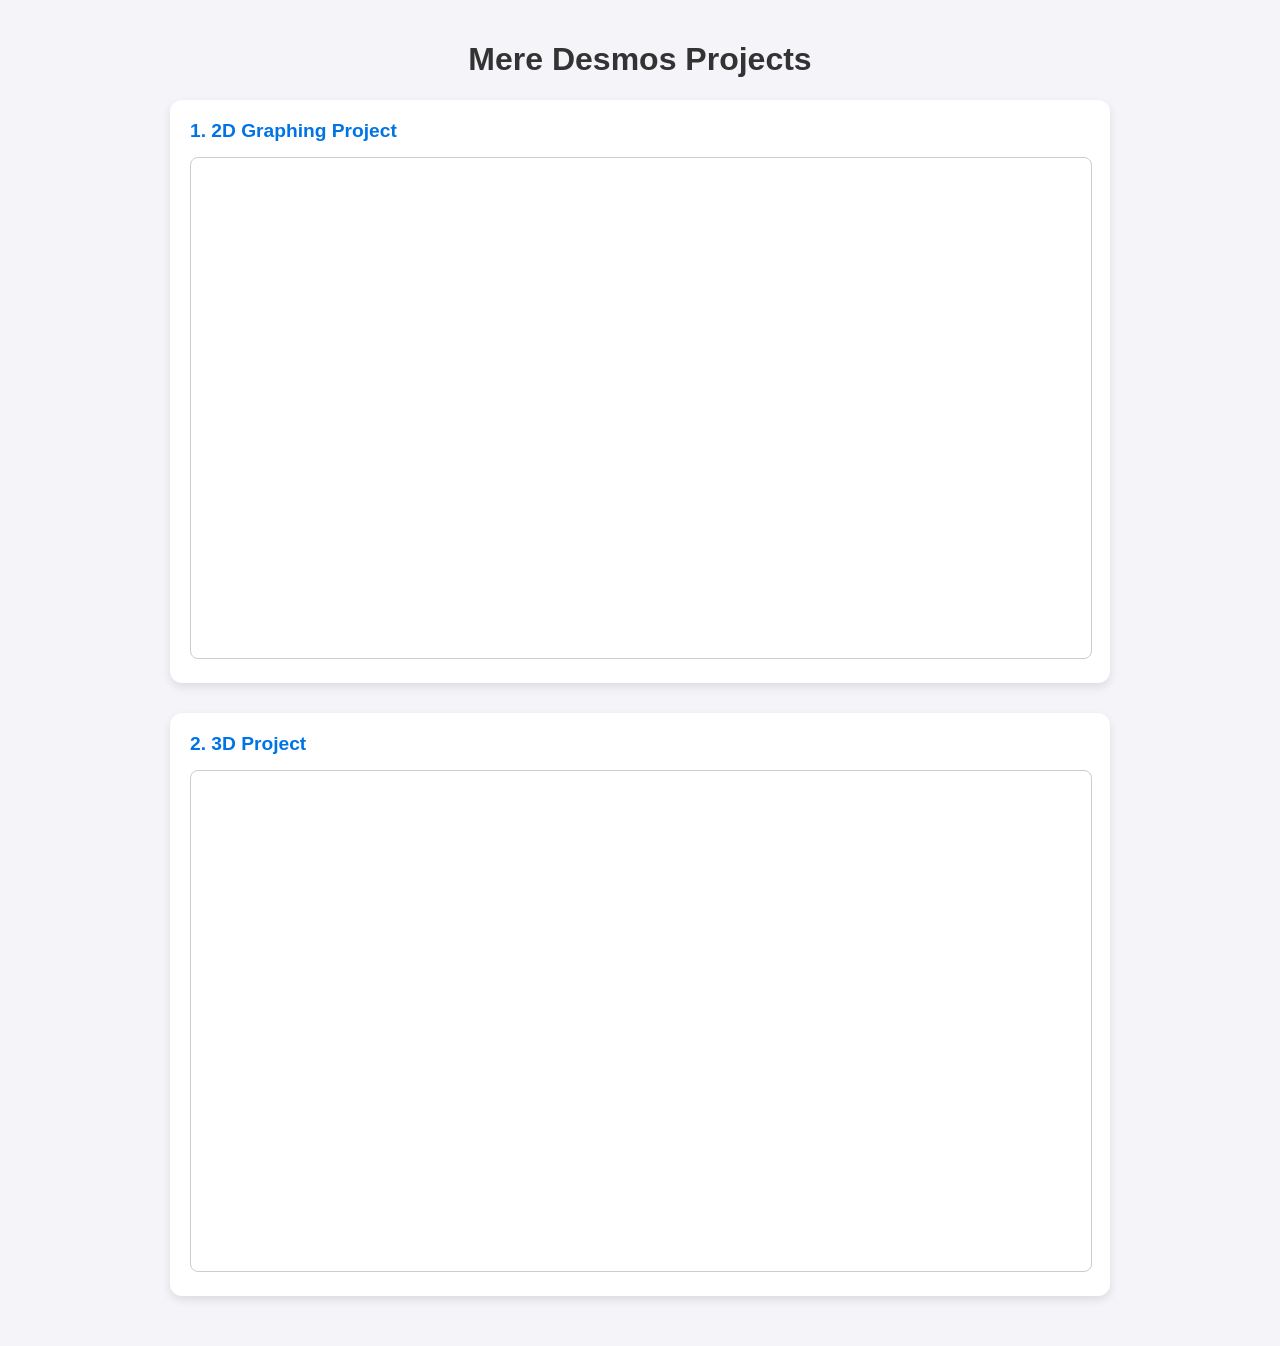
<file: desmos.html>
<!DOCTYPE html>
<html lang="hi">
<head>
    <meta charset="UTF-8">
    <meta name="viewport" content="width=device-width, initial-scale=1.0">
    <title>My Desmos Projects</title>
    <style>
        body {
            font-family: 'Segoe UI', Tahoma, Geneva, Verdana, sans-serif;
            background-color: #f4f4f9;
            margin: 0;
            padding: 20px;
            display: flex;
            flex-direction: column;
            align-items: center;
        }
        h1 { color: #333; }
        .project-container {
            width: 90%;
            max-width: 900px;
            background: white;
            padding: 20px;
            border-radius: 12px;
            box-shadow: 0 4px 10px rgba(0,0,0,0.1);
            margin-bottom: 30px;
        }
        .project-title {
            font-size: 1.2rem;
            font-weight: bold;
            margin-bottom: 15px;
            color: #0073e6;
        }
        iframe {
            border: 1px solid #ccc;
            border-radius: 8px;
        }
    </style>
</head>
<body>

    <h1>Mere Desmos Projects</h1>

    <div class="project-container">
        <div class="project-title">1. 2D Graphing Project</div>
        <iframe src="https://www.desmos.com/calculator/injgdzqynu?embed" 
                width="100%" 
                height="500px" 
                style="border: 1px solid #ccc" 
                frameborder=0>
        </iframe>
    </div>

    <div class="project-container">
        <div class="project-title">2. 3D Project</div>
        <iframe src="https://www.desmos.com/3d/uvhef2ju8q?embed" 
                width="100%" 
                height="500px" 
                style="border: 1px solid #ccc" 
                frameborder=0>
        </iframe>
    </div>

</body>
</html>
</file>
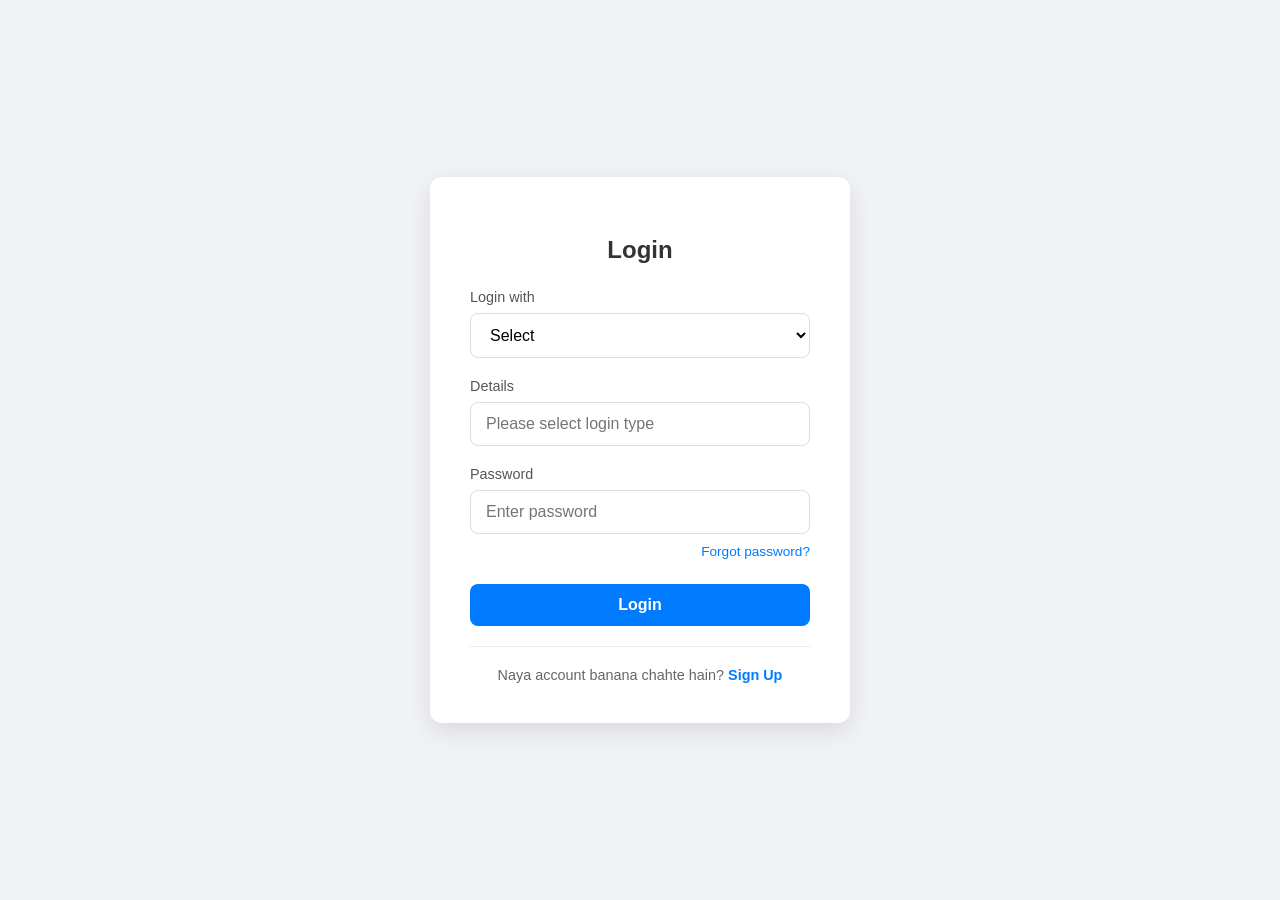
<file: login.html>
<!DOCTYPE html>
<html lang="hi">
<head>
    <meta charset="UTF-8">
    <meta name="viewport" content="width=device-width, initial-scale=1.0">
    <title>Modern Login & Sign Up</title>
    <style>
        * {
            box-sizing: border-box;
            font-family: 'Segoe UI', Tahoma, Geneva, Verdana, sans-serif;
        }

        body {
            background-color: #f0f2f5;
            display: flex;
            justify-content: center;
            align-items: center;
            height: 100vh;
            margin: 0;
        }

        .login-container {
            background-color: #ffffff;
            padding: 40px;
            border-radius: 12px;
            box-shadow: 0 8px 24px rgba(0, 0, 0, 0.1);
            width: 100%;
            max-width: 420px;
            text-align: center;
        }

        h2 { margin-bottom: 25px; color: #333; font-weight: 600; }

        .input-group {
            margin-bottom: 20px;
            text-align: left;
        }

        label {
            display: block;
            margin-bottom: 8px;
            color: #555;
            font-size: 0.9rem;
            font-weight: 500;
        }

        select, input {
            width: 100%;
            padding: 12px 15px;
            border: 1px solid #ddd;
            border-radius: 8px;
            outline: none;
            font-size: 1rem;
            background-color: #fff;
            transition: all 0.3s ease;
        }

        select:focus, input:focus {
            border-color: #007bff;
            box-shadow: 0 0 5px rgba(0,123,255,0.2);
        }

        .forgot-password {
            display: block;
            text-align: right;
            margin-top: -10px;
            margin-bottom: 25px;
            font-size: 0.85rem;
            color: #007bff;
            text-decoration: none;
        }

        .forgot-password:hover { text-decoration: underline; }

        .login-btn {
            width: 100%;
            padding: 12px;
            background-color: #007bff;
            border: none;
            border-radius: 8px;
            color: white;
            font-size: 1rem;
            font-weight: bold;
            cursor: pointer;
            transition: background-color 0.3s;
            margin-bottom: 20px;
        }

        .login-btn:hover { background-color: #0056b3; }

        /* Sign Up Section Styling */
        .signup-text {
            font-size: 0.9rem;
            color: #666;
            border-top: 1px solid #eee;
            padding-top: 20px;
        }

        .signup-text a {
            color: #007bff;
            text-decoration: none;
            font-weight: bold;
        }

        .signup-text a:hover {
            text-decoration: underline;
        }
    </style>
</head>
<body>

    <div class="login-container">
        <h2>Login</h2>
        
        <form action="#">
            <div class="input-group">
                <label for="id-type">Login with</label>
                <select id="id-type" onchange="updatePlaceholder()" required>
                    <option value="" disabled selected>Select</option>
                    <option value="username">Username</option>
                    <option value="mobile">Mobile Number</option>
                    <option value="email">Email Address</option>
                </select>
            </div>

            <div class="input-group">
                <label for="identifier">Details</label>
                <input type="text" id="identifier" placeholder="Please select login type" required>
            </div>

            <div class="input-group">
                <label for="password">Password</label>
                <input type="password" id="password" placeholder="Enter password" required>
            </div>

            <a href="#" class="forgot-password">Forgot password?</a>

            <button type="submit" class="login-btn">Login</button>
        </form>

        <div class="signup-text">
            Naya account banana chahte hain? <a href="code.html">Sign Up</a>
        </div>
    </div>

    <script>
        function updatePlaceholder() {
            const selectBox = document.getElementById('id-type');
            const inputField = document.getElementById('identifier');
            const val = selectBox.value;

            if (val === 'username') {
                inputField.placeholder = "Username enter karein";
                inputField.type = "text";
            } else if (val === 'mobile') {
                inputField.placeholder = "Mobile Number enter karein";
                inputField.type = "tel";
            } else if (val === 'email') {
                inputField.placeholder = "Email Address enter karein";
                inputField.type = "email";
            }
        }
    </script>

</body>
</html>
</file>
